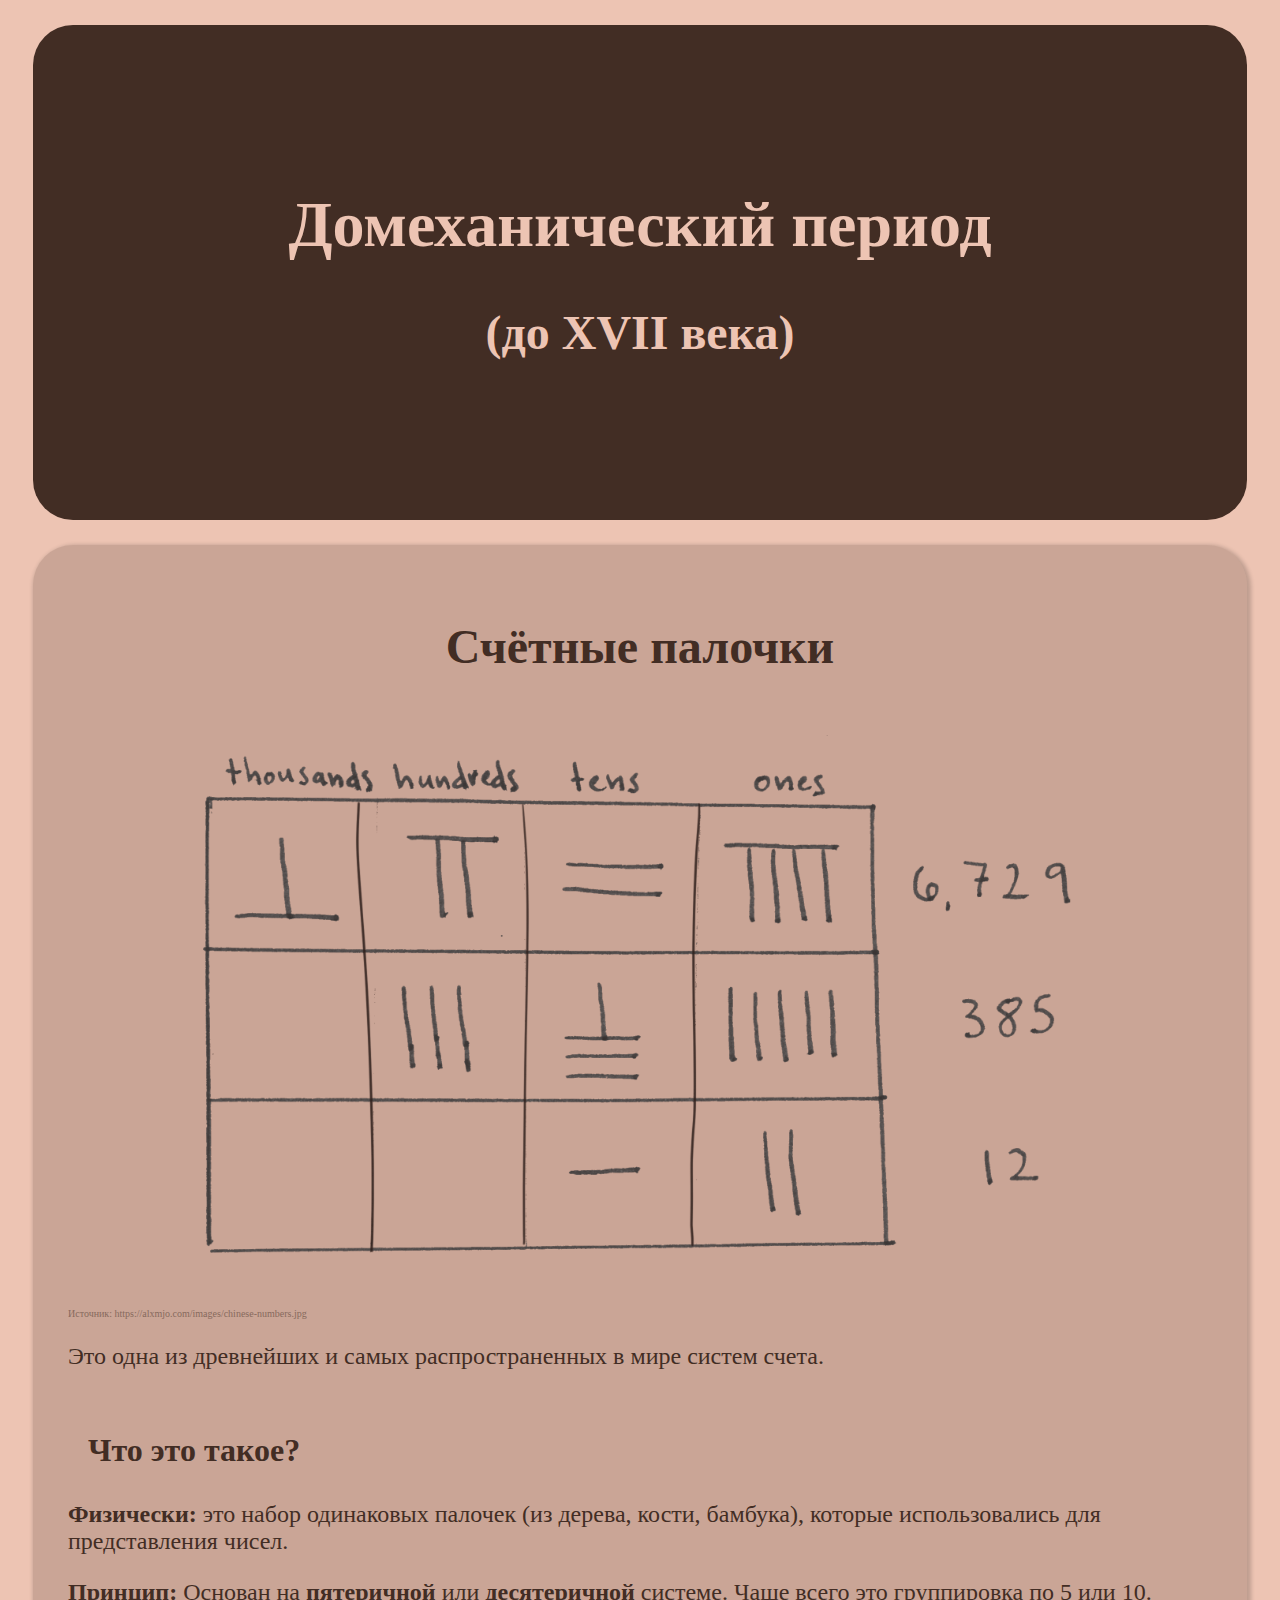
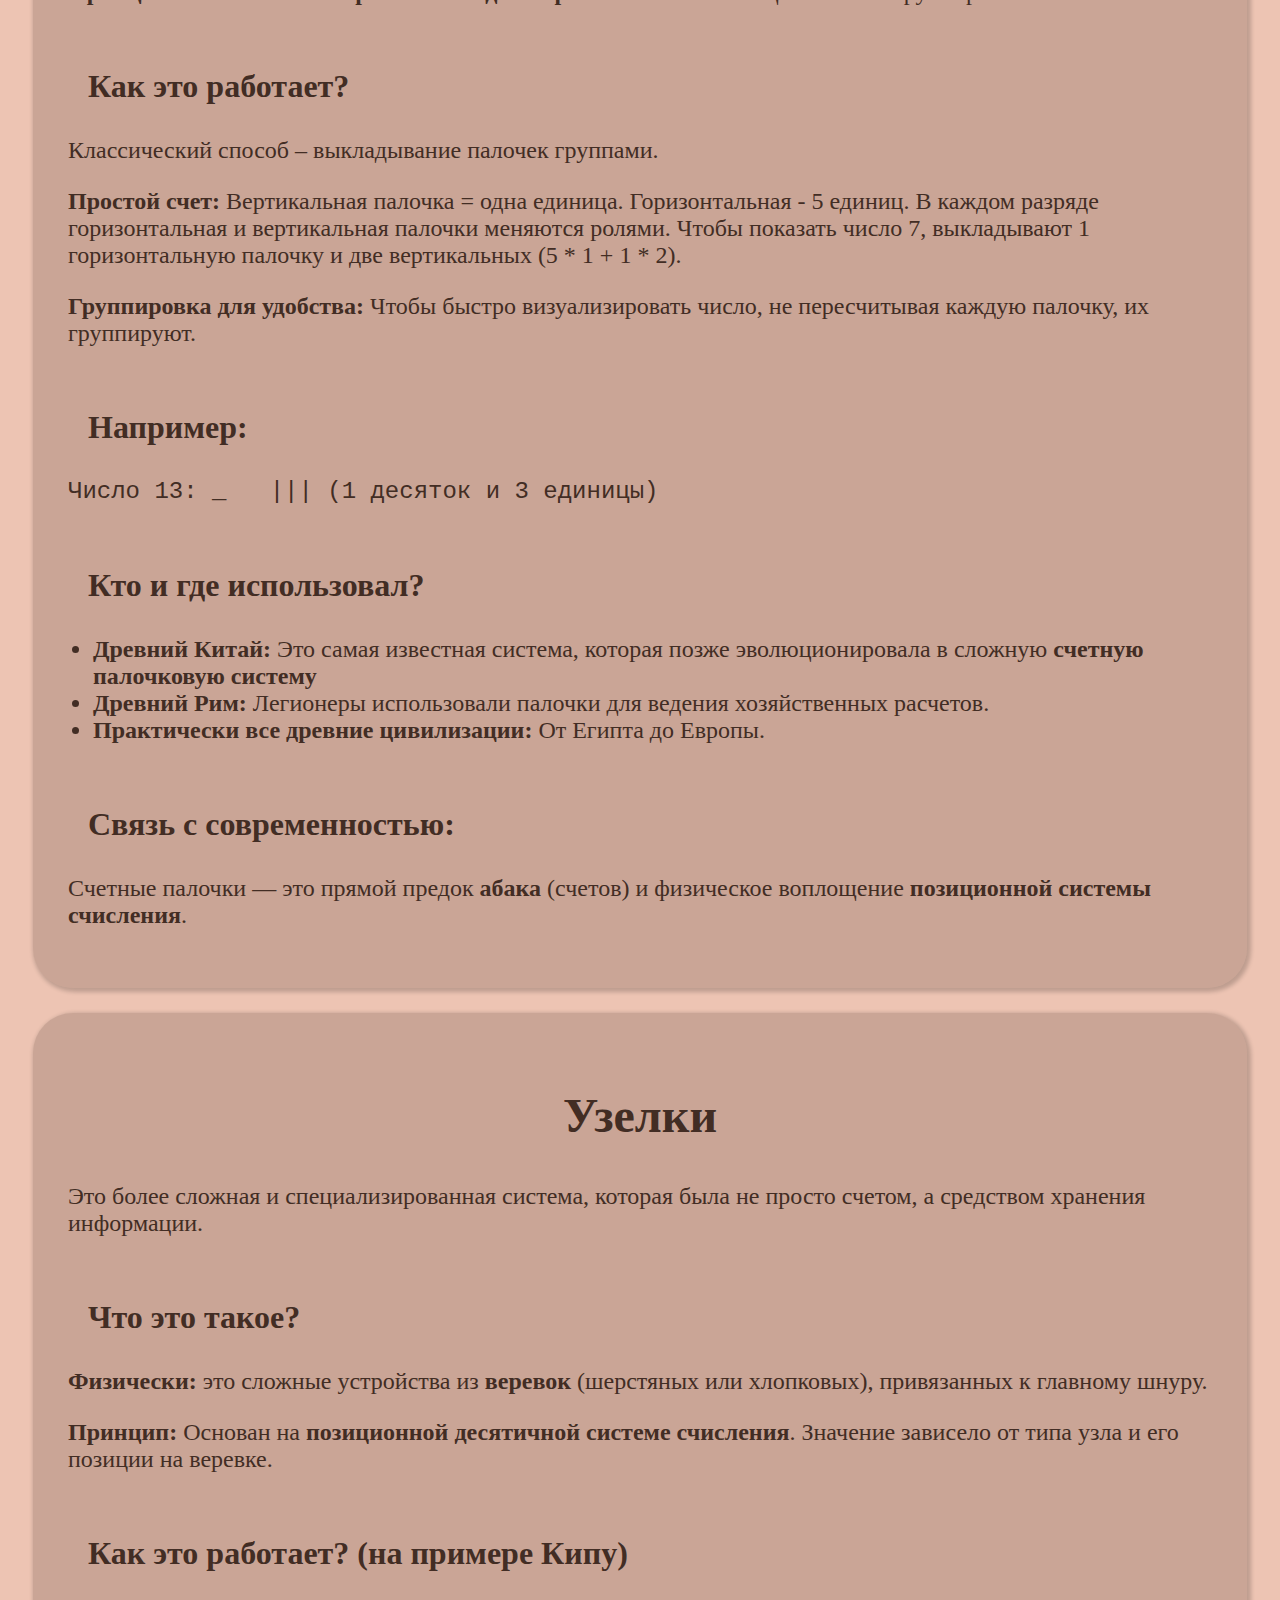
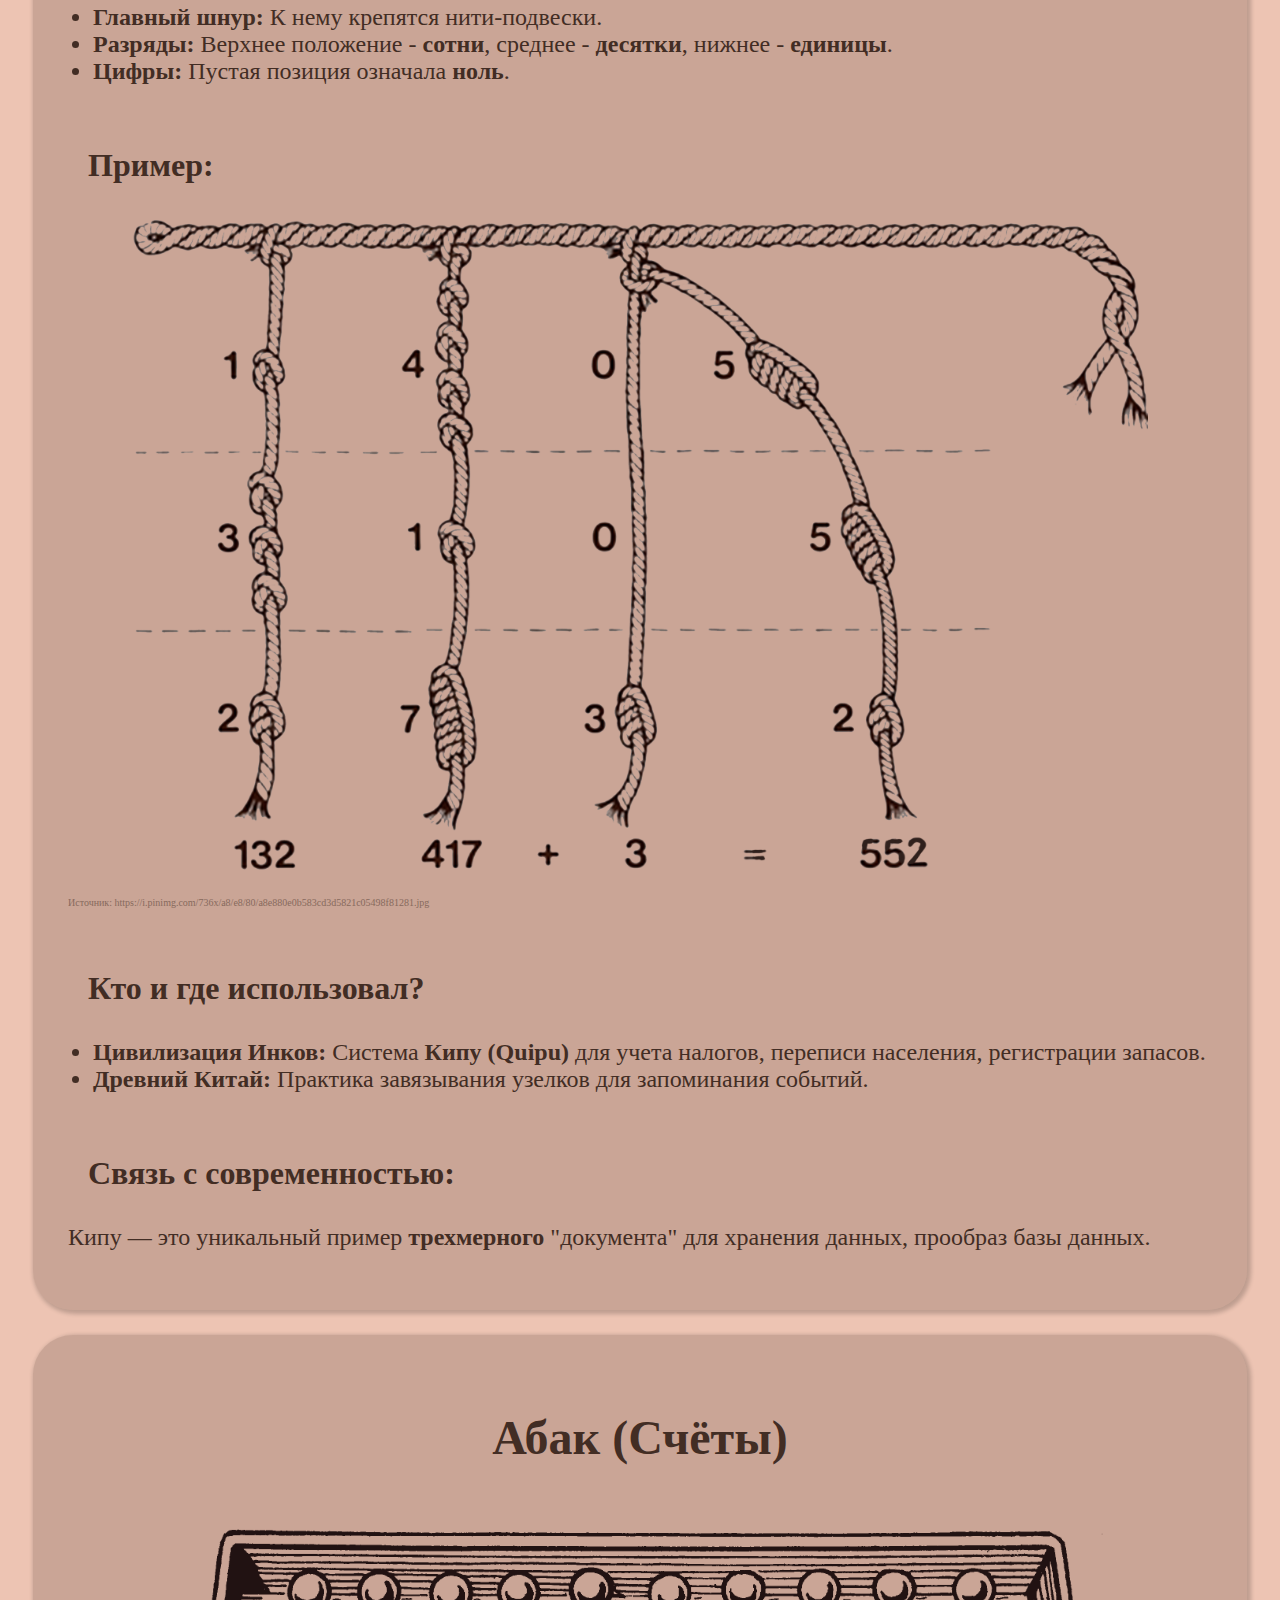
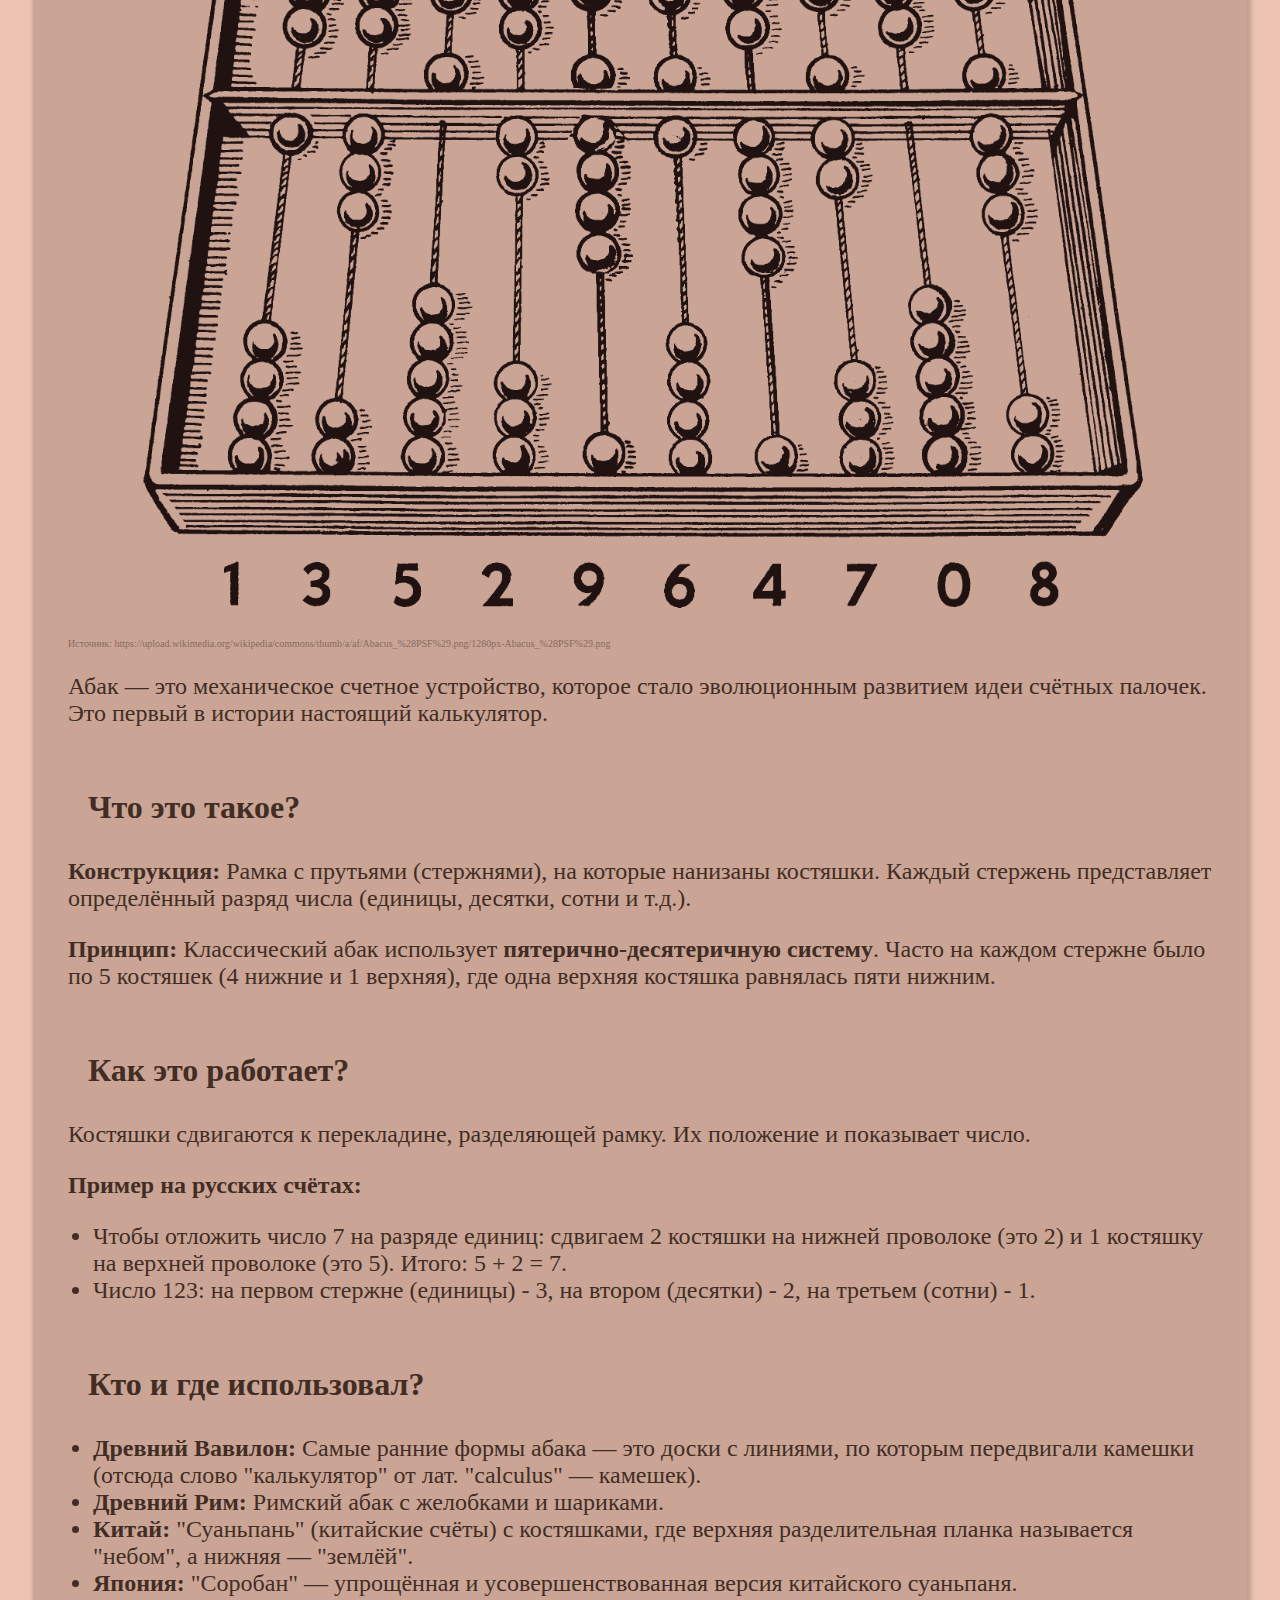
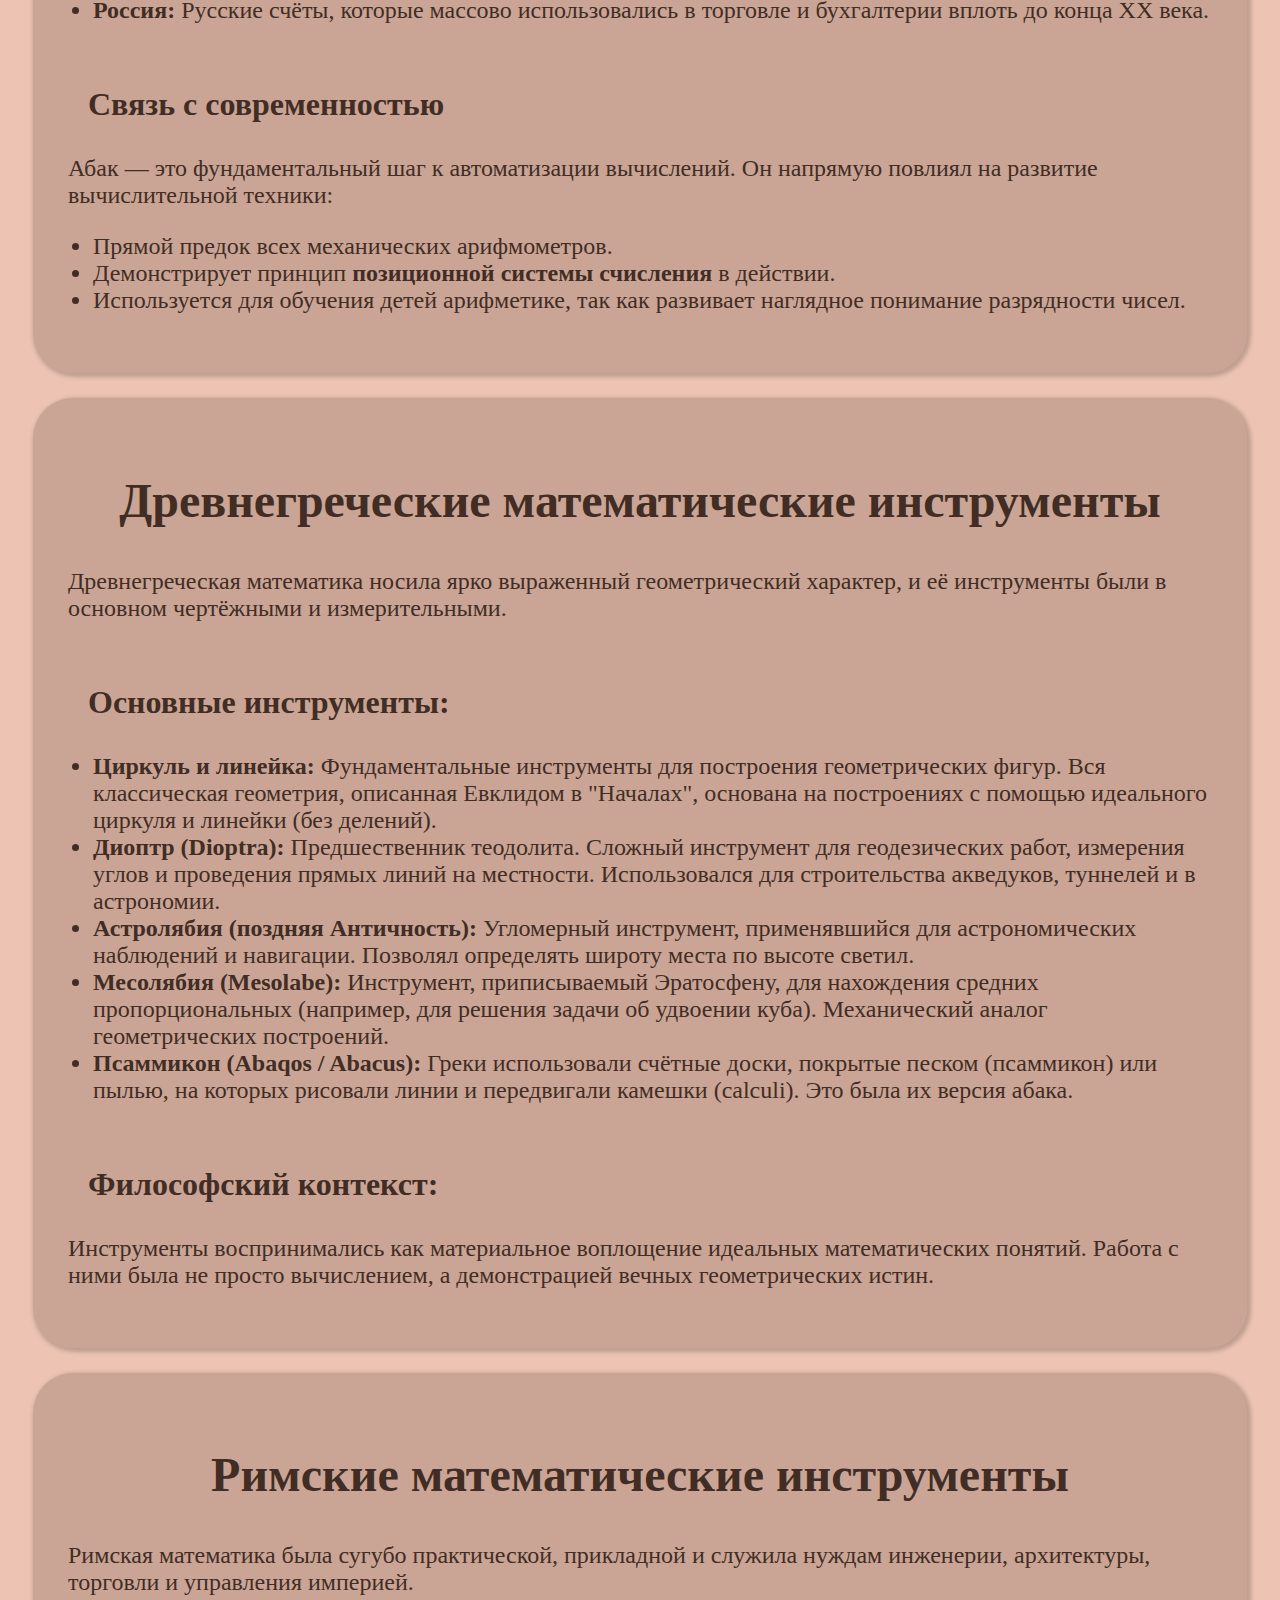
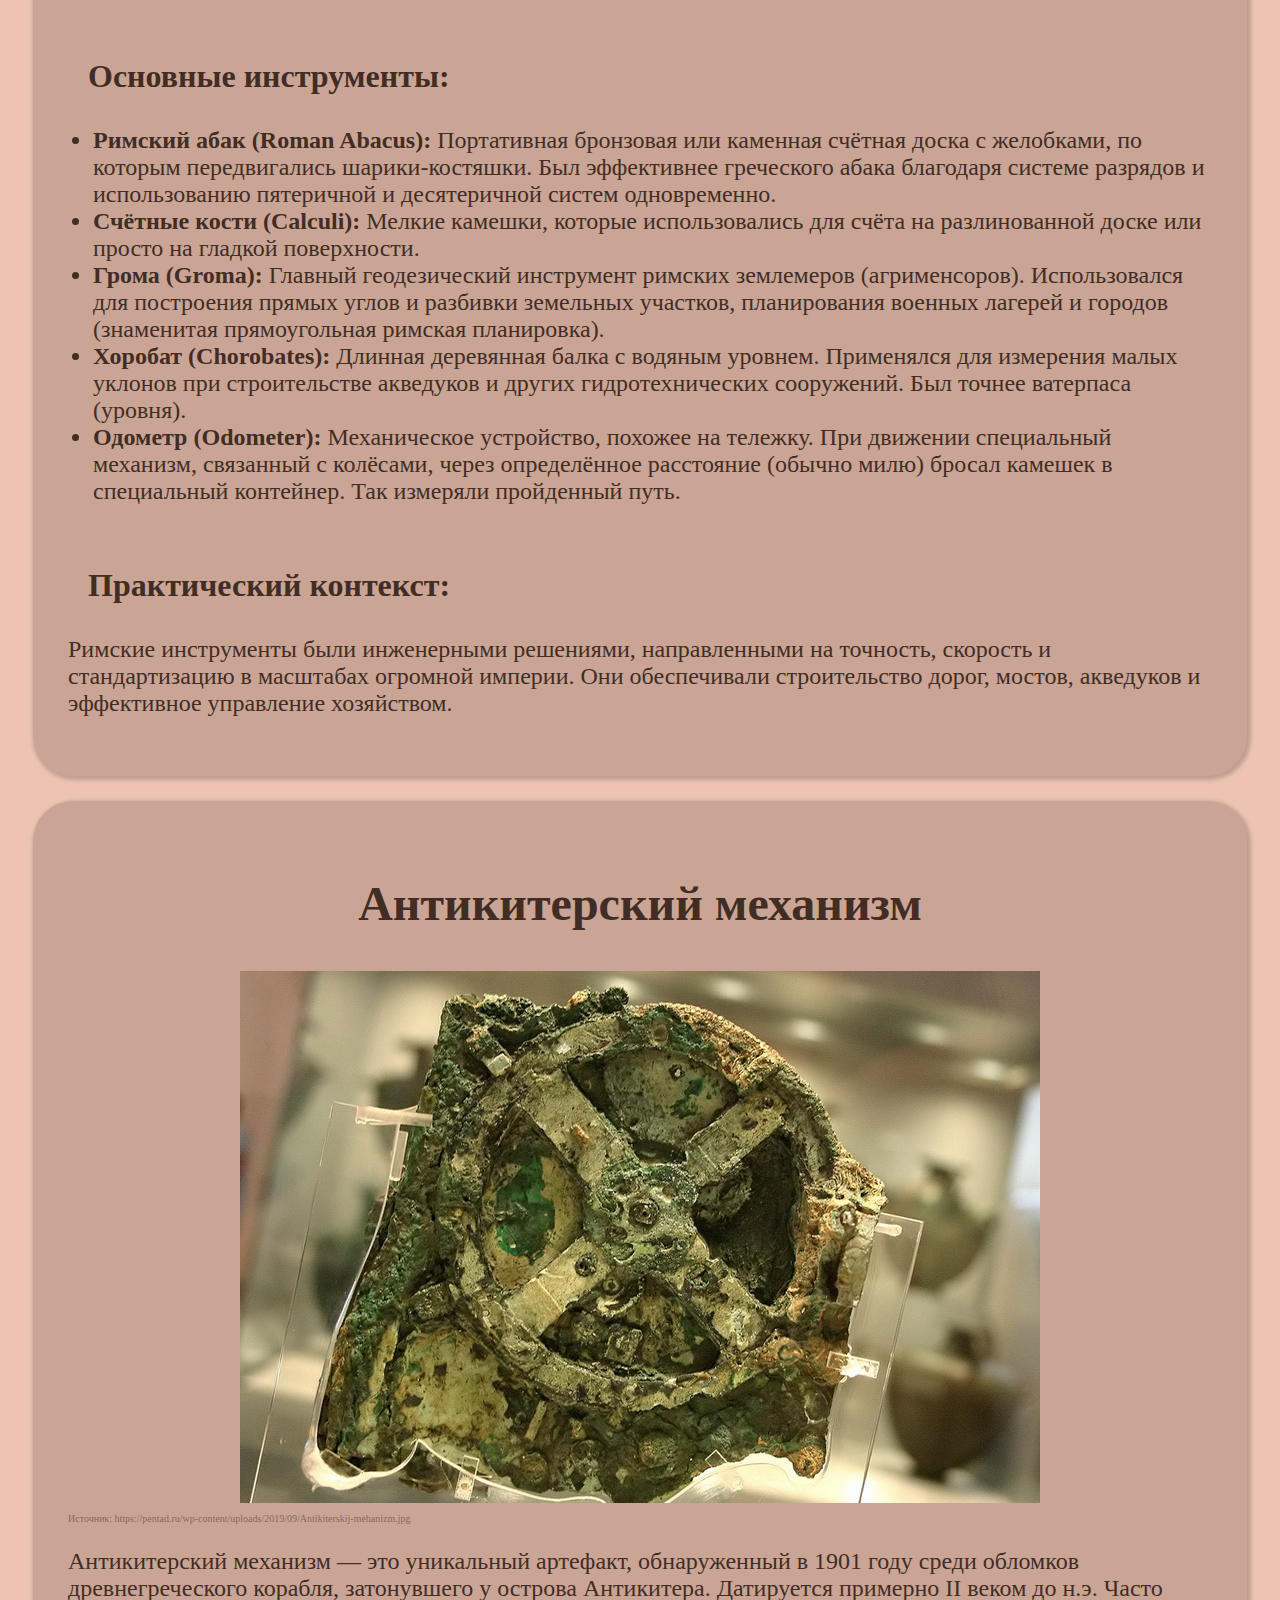
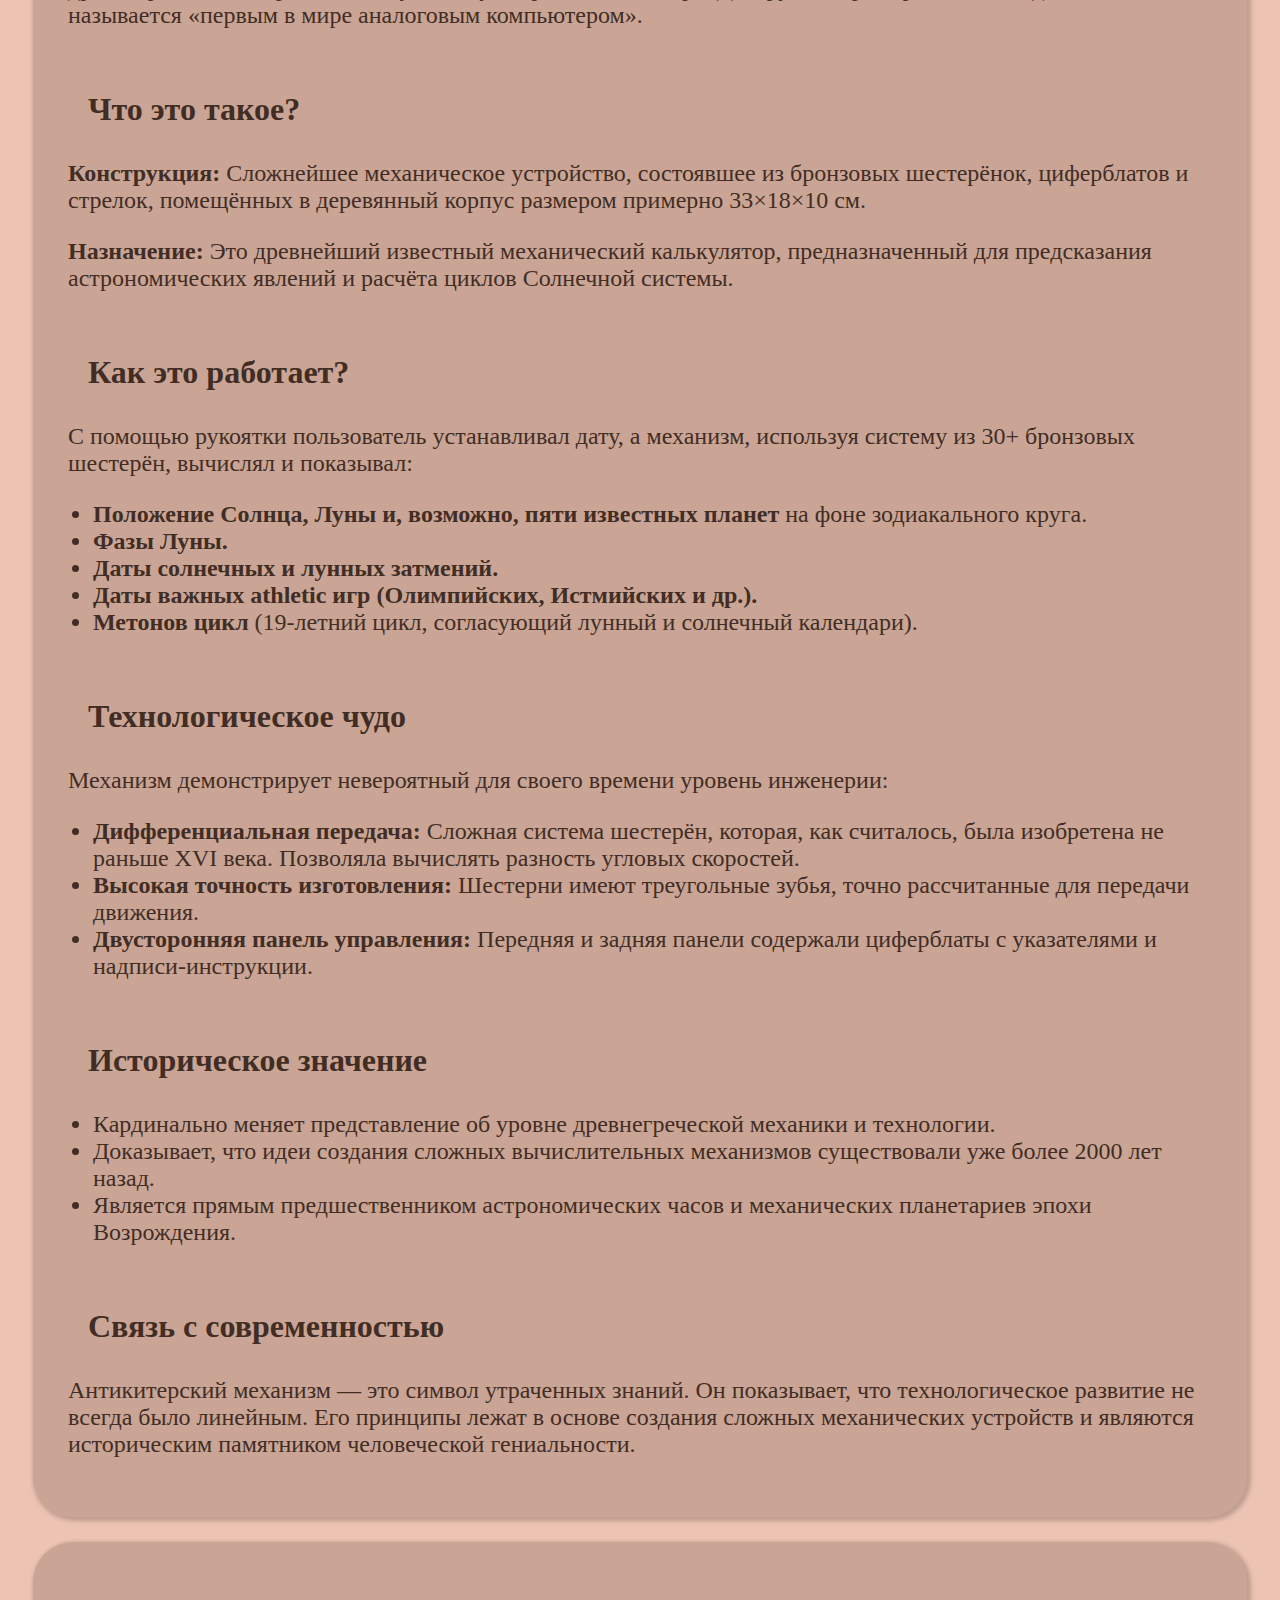
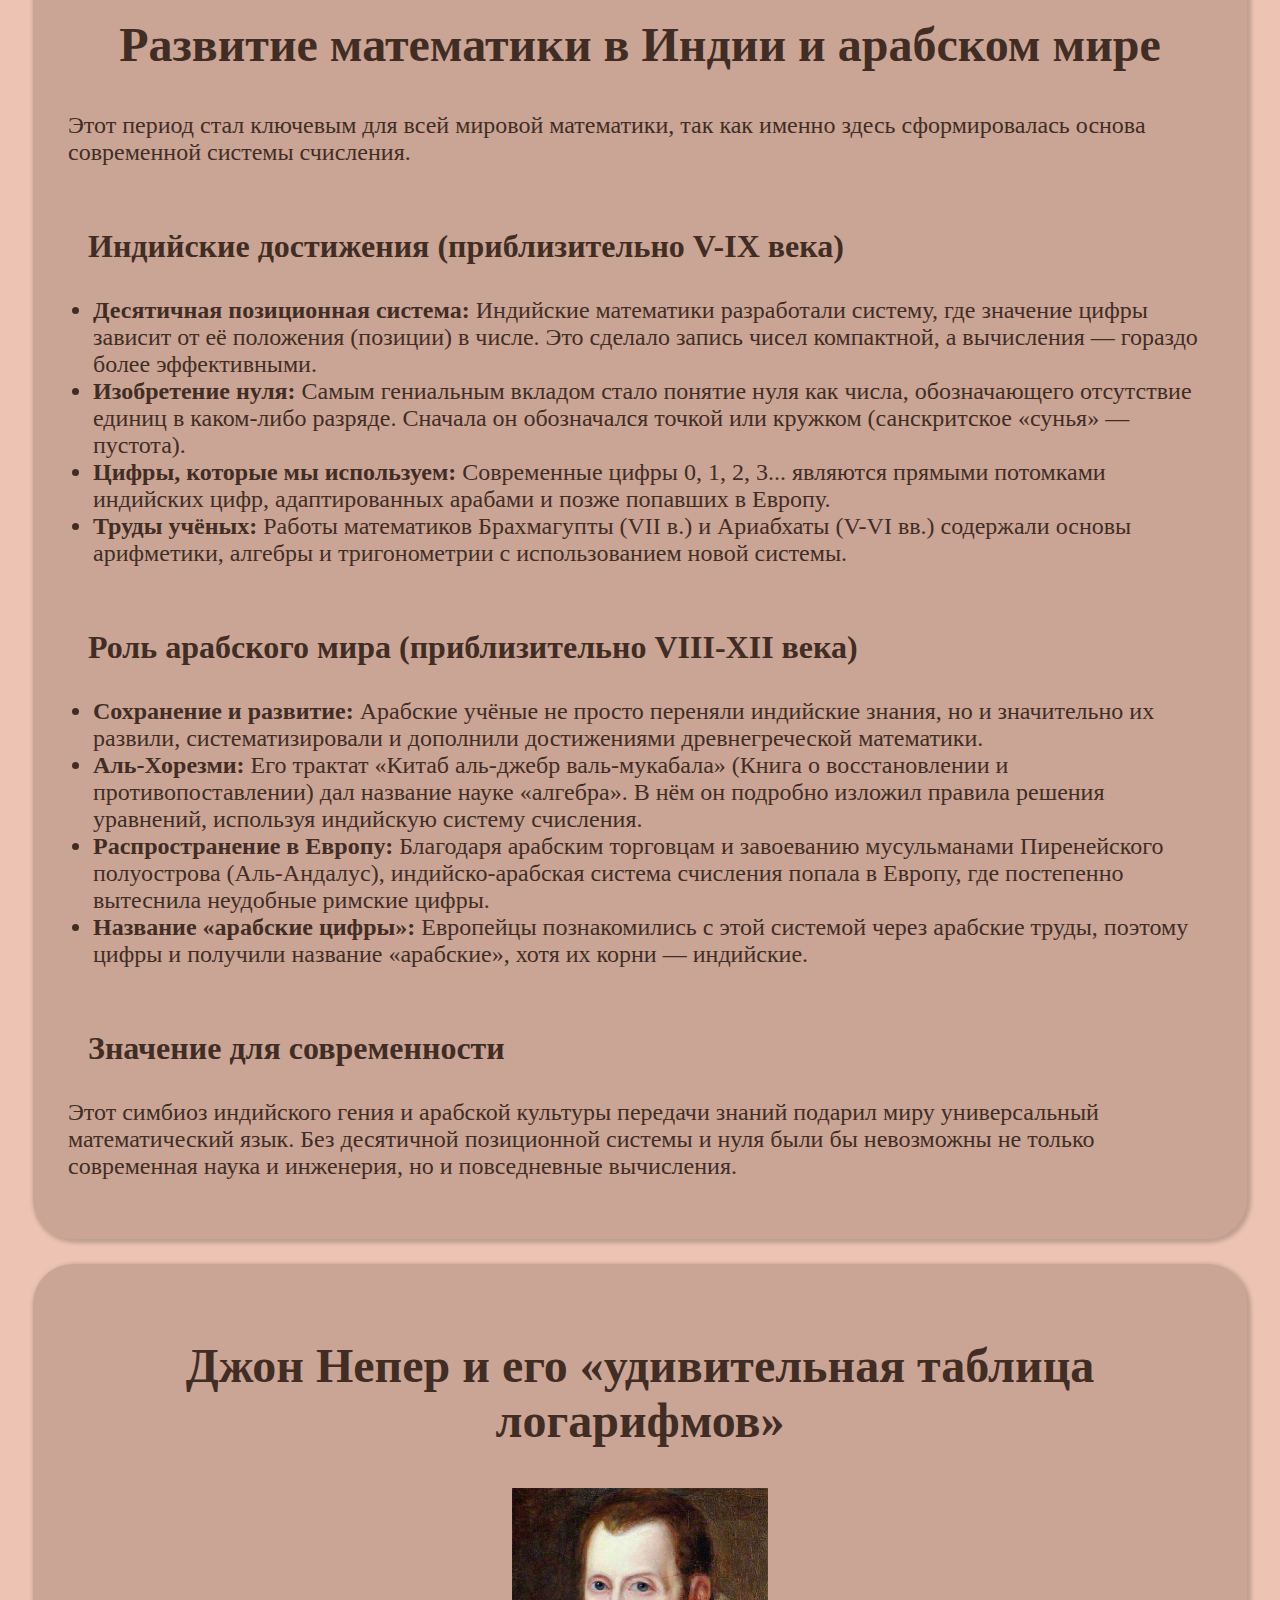
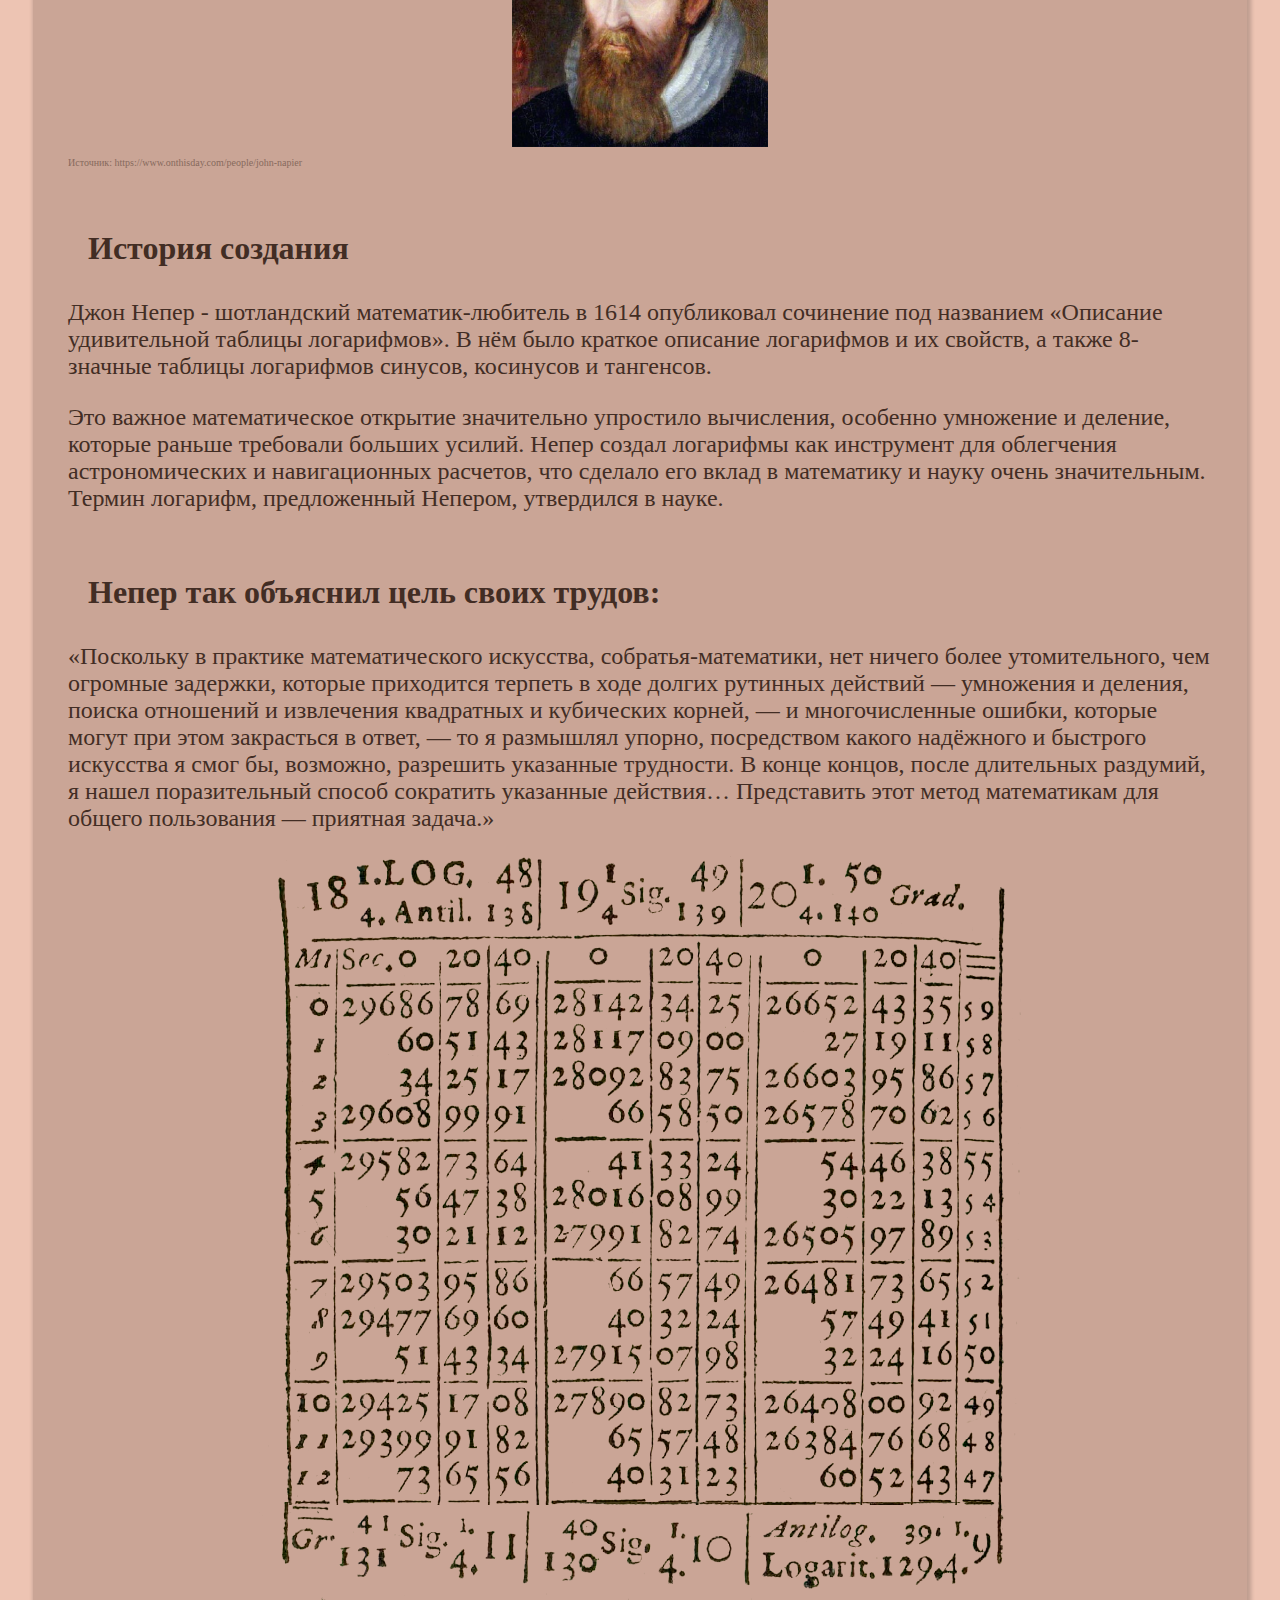
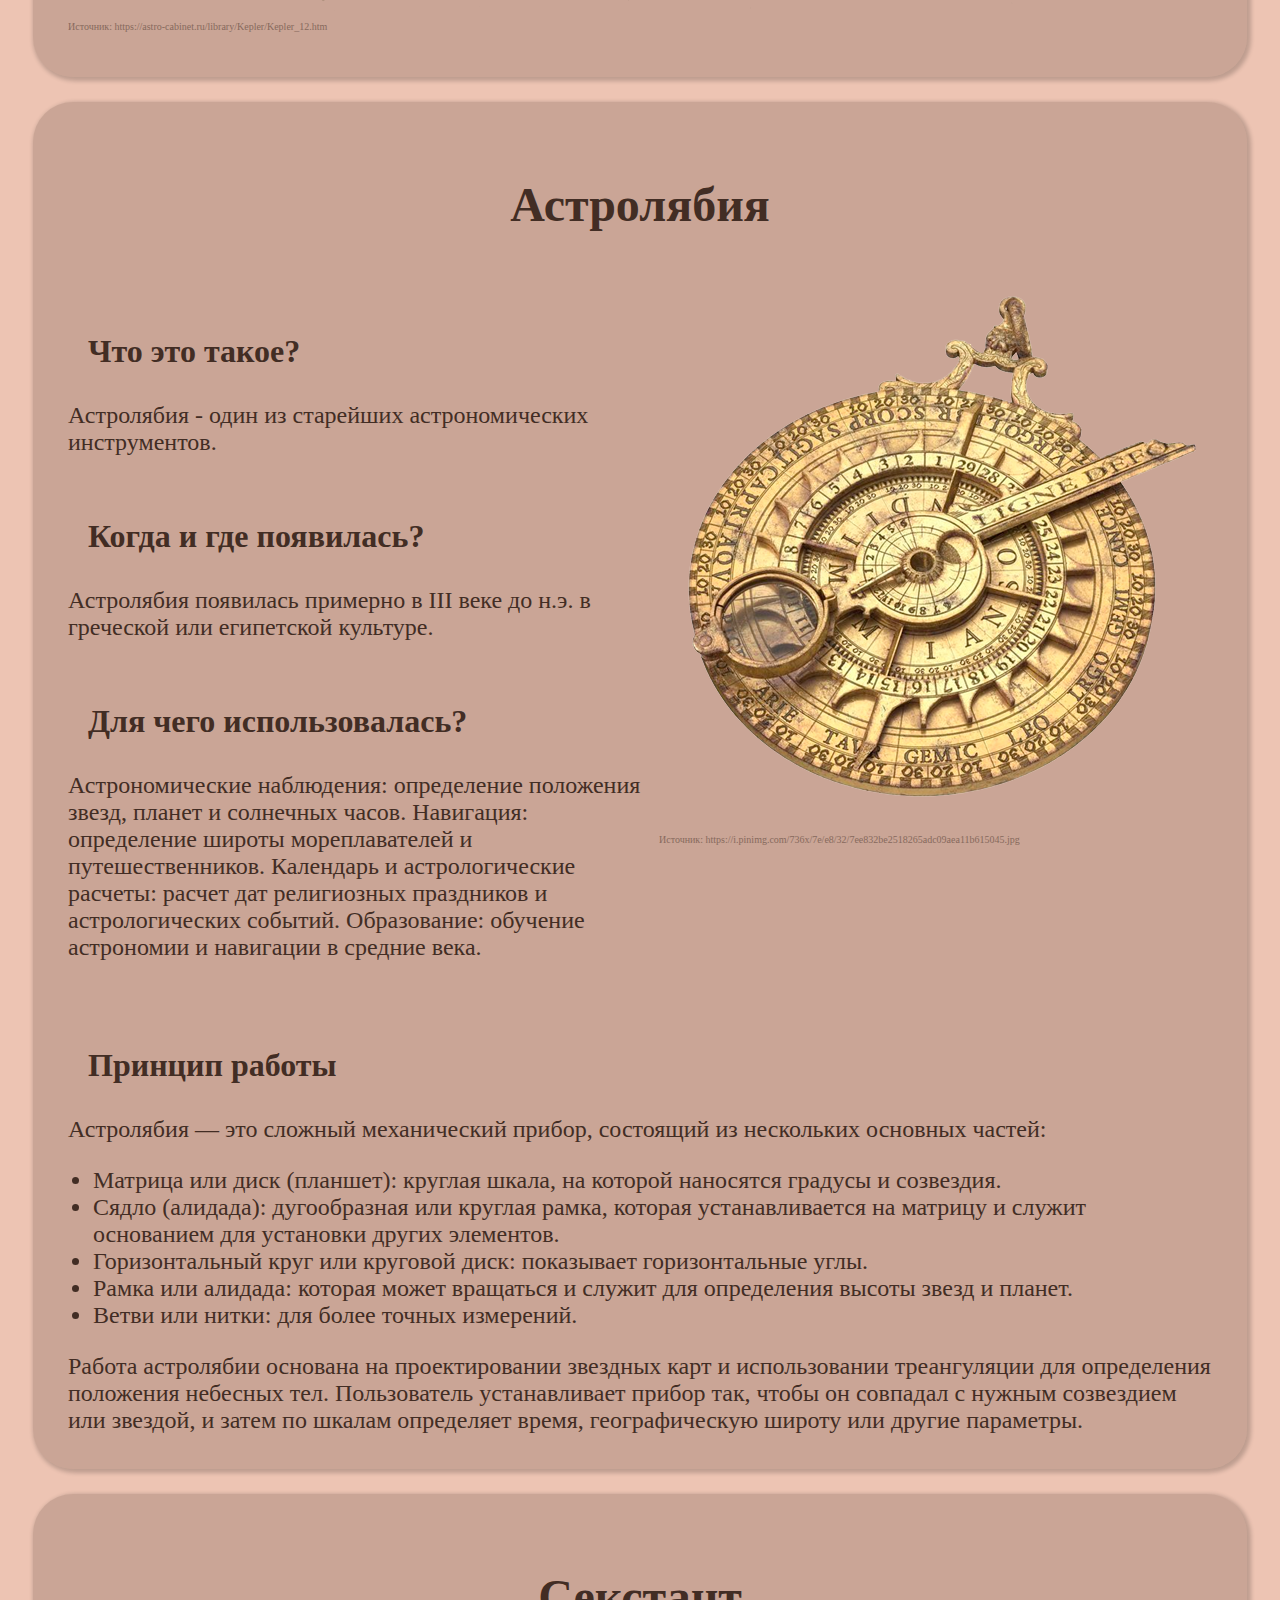
<file: index.html>
﻿<html xmlns="http://www.w3.org/1999/xhtml">
<head>
    <link rel="stylesheet" href="style.css"/>
    <title></title>
</head>
<body>
<div class="hero">
    <h1 class="main_header">Домеханический период</h1>
    <h2 class="main_header">(до XVII века)</h2>
</div>

<div data-include="counting_sticks.html"></div>
<div data-include="quipu.html"></div>
<div data-include="abacus.html"></div>
<div data-include="greek_and_rome_instruments.html"></div>
<div data-include="antikythera.html"></div>
<div data-include="nolla.html"></div>
<div data-include="logarithms.html"></div>
<div data-include="astrolable.html"></div>
<div data-include="sextant.html"></div>
<div data-include="mech_calendar.html"></div>
<div data-include="algorithms.html"></div>
<div data-include="lack_of_automation.html"></div>

<script type="module" src="subpage_loader.js"></script>
</body>
</html>
</file>
<file: style.css>
:root {
    --main_fg_color: #422d24;
    --bg: #EDC4B3;
    --secondary: #CD9777;
    --accent: #774936;

    --border-radius: 40px;

    color: var(--main_fg_color);
    font-size: 24px;
}

.main_header {
    color: var(--bg);
    text-align: center;
}

h1 {
    font-size: 64px
}

.hero {
    margin: 25px;
    border-radius: var(--border-radius);
    padding: 120px;
    background: var(--main_fg_color);
}

html {
    background: var(--bg);
}

img {
    max-width: 80vw;
    display: block;
    justify-self: center;
}



.counting-system {
    background: color-mix(in hsl, var(--main_fg_color), transparent 80%);
    border-radius: var(--border-radius);
    border-width: 5px;
    border-color: transparent;
    border-style: solid;
    margin: 25px;
    /*margin-bottom: 5px;*/
    padding: 30px;
    box-shadow: 2px 2px 4px 2px rgba(0, 0, 0, 0.2);
}

h2 {
    text-align: center;
    font-size: 48px;
}

.source {
    opacity: 50%;
    font-size: 10px;
}

ul {
    padding-left: 25px;
}

ol {
    padding: 20px;
}

.side-image {
    display: flex;
    flex-direction: column;
    
    @media (min-width: 1200px) {
        flex-direction: row;
    }
}

.napier {
    width: 20vw;
}

h3 {
    font-size: 32px;
    padding-top: 30px;
    padding-left: 20px;
}
</file>
